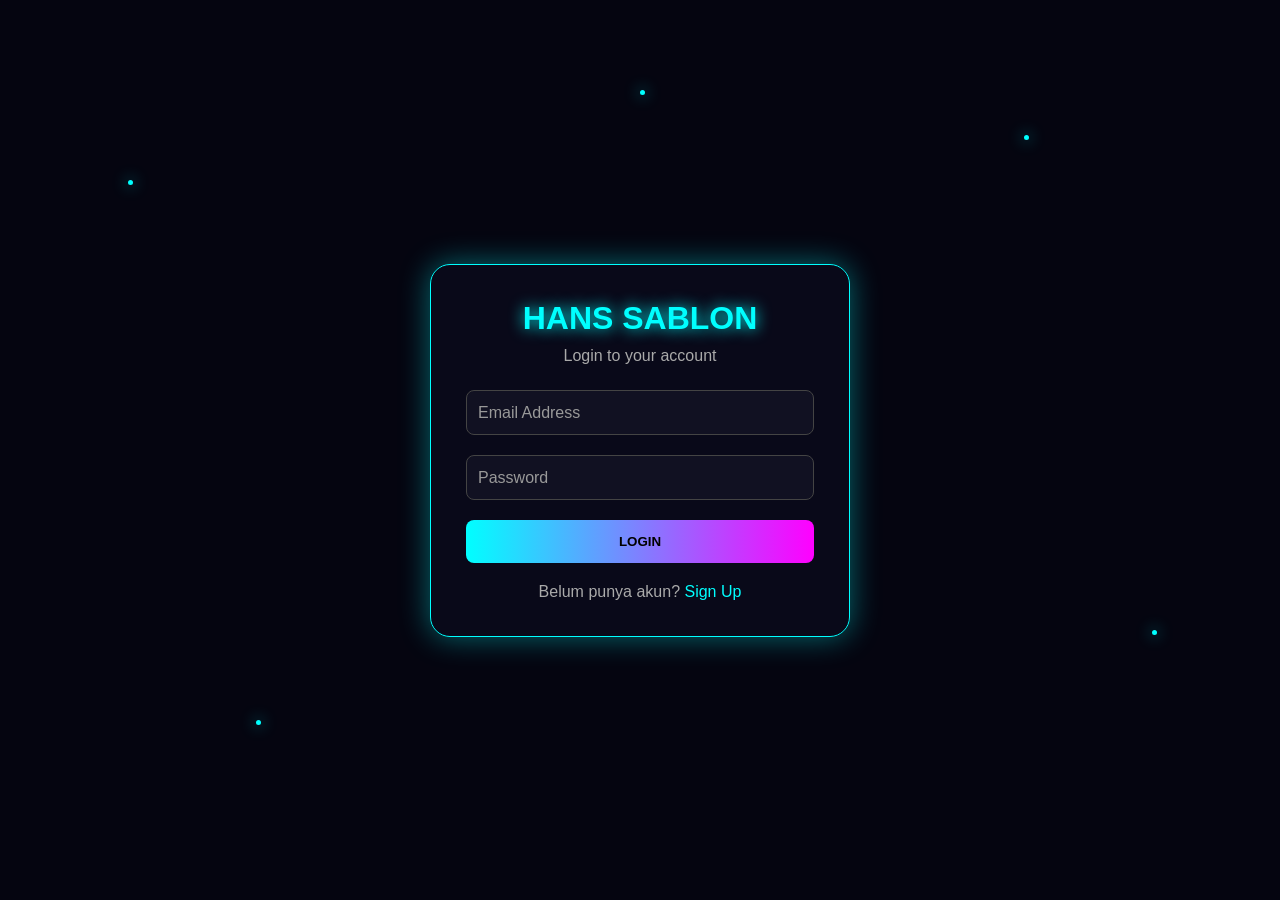
<file: index.html>
<!DOCTYPE html>
<html lang="id">
<head>
<meta charset="UTF-8">
<meta name="viewport" content="width=device-width, initial-scale=1.0">
<title>Keuangan Lapak Sablon</title>

<style>
*{
    box-sizing:border-box;
    margin:0;
    padding:0;
    font-family:Arial,sans-serif;
}

body{
    background:#050510;
    color:#fff;
}

/* ================= LOGIN ================= */

.login-page{
    min-height:100vh;
    display:flex;
    justify-content:center;
    align-items:center;
    position:relative;
    overflow:hidden;
}

.particle{
    position:absolute;
    width:5px;
    height:5px;
    background:#00ffff;
    border-radius:50%;
    box-shadow:0 0 15px #00ffff;
    animation:float 6s infinite ease-in-out;
}

.p1{left:10%;top:20%}
.p2{left:80%;top:15%;animation-delay:1s}
.p3{left:20%;top:80%;animation-delay:2s}
.p4{left:90%;top:70%;animation-delay:3s}
.p5{left:50%;top:10%;animation-delay:4s}

@keyframes float{
    0%,100%{transform:translateY(0)}
    50%{transform:translateY(-30px)}
}

.scene{
    width:420px;
    position:relative;
}

.card{
    position:relative;
    z-index:5;
    padding:35px;
    background:rgba(10,10,25,.96);
    border:1px solid #00ffff;
    border-radius:20px;
    box-shadow:0 0 30px rgba(0,255,255,.4);
}

.form h1{
    text-align:center;
    color:#00ffff;
    text-shadow:0 0 15px #00ffff;
}

.form-subtitle{
    text-align:center;
    color:#aaa;
    margin:10px 0 25px;
}

.input-box{
    position:relative;
    margin:20px 0;
}

.input-box input{
    width:100%;
    padding:14px;
    background:#111122;
    border:1px solid #444;
    border-radius:8px;
    color:#fff;
    outline:none;
}

.input-box label{
    position:absolute;
    left:12px;
    top:14px;
    color:#999;
    pointer-events:none;
    transition:0.2s;
}

.input-box input:focus+label,
.input-box input:not(:placeholder-shown)+label{
    top:-9px;
    font-size:12px;
    background:#0a0a19;
    color:#00ffff;
}

.btn{
    width:100%;
    padding:14px;
    border:0;
    border-radius:8px;
    background:linear-gradient(90deg,#00ffff,#ff00ff);
    color:#000;
    font-weight:bold;
    cursor:pointer;
}

.btn:hover{
    box-shadow:0 0 20px #00ffff;
}

.message{
    text-align:center;
    margin-top:15px;
    color:#00ffff;
}

.switch{
    text-align:center;
    margin-top:20px;
    color:#aaa;
}

.switch span{
    color:#00ffff;
    cursor:pointer;
}

#signupBox{
    display:none;
}

/* ================= DASHBOARD ================= */

.dashboard{
    display:none;
    min-height:100vh;
}

.sidebar{
    position:fixed;
    width:240px;
    height:100vh;
    background:#080817;
    border-right:1px solid #00ffff;
    padding:25px 15px;
}

.logo{
    text-align:center;
    color:#00ffff;
    font-size:23px;
    font-weight:bold;
    line-height:1.2;
    margin-bottom:30px;
}

.menu button{
    width:100%;
    padding:13px;
    margin-bottom:10px;
    background:transparent;
    border:1px solid #333;
    border-radius:8px;
    color:#fff;
    cursor:pointer;
    text-align:left;
}

.menu button:hover,
.menu button.active{
    color:#00ffff;
    border-color:#00ffff;
    background:rgba(0,255,255,.08);
}

.logout{
    position:absolute;
    bottom:25px;
    width:calc(100% - 30px)!important;
}

.main{
    margin-left:240px;
    padding:30px;
}

.topbar{
    display:flex;
    justify-space-between;
    margin-bottom:25px;
}

.topbar h1{
    color:#00ffff;
}

.section{
    display:none;
}

.section.active{
    display:block;
}

/* ================= STAT ================= */

.stats{
    display:grid;
    grid-template-columns:repeat(4,1fr);
    gap:15px;
    margin-bottom:25px;
}

.stat{
    background:#0b0b1c;
    border:1px solid #252538;
    border-radius:12px;
    padding:20px;
}

.stat h3{
    color:#aaa;
    font-size:14px;
}

.stat p{
    color:#00ffff;
    font-size:25px;
    margin-top:10px;
}

/* ================= PANEL ================= */

.panel{
    background:#0b0b1c;
    border:1px solid #252538;
    border-radius:12px;
    padding:25px;
    margin-bottom:25px;
}

.panel h2{
    color:#00ffff;
    margin-bottom:20px;
}

/* ================= FORM ================= */

.order-grid{
    display:grid;
    grid-template-columns:repeat(2,1fr);
    gap:18px;
}

.field label{
    display:block;
    margin-bottom:7px;
    color:#aaa;
}

.field input,
.field select,
.field textarea{
    width:100%;
    padding:12px;
    border-radius:7px;
    border:1px solid #444;
    background:#111122;
    color:#fff;
    outline:none;
}

.field input:focus,
.field select:focus,
.field textarea:focus{
    border-color:#00ffff;
}

.full{
    grid-column:1/-1;
}

/* ================= ORDER TYPE ================= */

.order-type{
    display:grid;
    grid-template-columns:repeat(3,1fr);
    gap:12px;
    margin-bottom:20px;
}

.type-card{
    padding:18px;
    border:1px solid #444;
    border-radius:10px;
    text-align:center;
    cursor:pointer;
    background:#111122;
}

.type-card:hover,
.type-card.selected{
    border-color:#00ffff;
    color:#00ffff;
    box-shadow:0 0 12px rgba(0,255,255,.2);
}

.type-card input{
    display:none;
}

/* ================= UPLOAD ================= */

.upload-box{
    display:block;
    border:2px dashed #00ffff;
    padding:25px;
    text-align:center;
    border-radius:10px;
    cursor:pointer;
}

.upload-box input{
    display:none;
}

.preview{
    max-width:200px;
    max-height:160px;
    margin-top:15px;
    display:none;
    border-radius:8px;
}

/* ================= TABLE ================= */

.table-wrapper{
    overflow-x:auto;
}

table{
    width:100%;
    border-collapse:collapse;
}

th,td{
    padding:12px;
    border-bottom:1px solid #252538;
    text-align:left;
    white-space:nowrap;
}

th{
    color:#00ffff;
}

.status{
    padding:5px 10px;
    border-radius:20px;
    font-size:12px;
}

.status.pending{
    background:#401313;
    color:#ff6666;
}

.status.proses{
    background:#443900;
    color:#ffd900;
}

.status.selesai{
    background:#063e2a;
    color:#00ff9d;
}

.action-btn{
    padding:7px 10px;
    border:0;
    border-radius:5px;
    cursor:pointer;
    color:#fff;
    margin-right:4px;
}

.delete{ background:#e33; }
.edit{ background:#086cff; }
.view{ background:#444; }

/* ================= SEARCH ================= */

.search{
    margin-bottom:20px;
}

.search input{
    width:100%;
    padding:13px;
    background:#111122;
    color:white;
    border:1px solid #444;
    border-radius:8px;
}

/* ================= RESPONSIVE ================= */

@media(max-width:1000px){
    .stats{ grid-template-columns:repeat(2,1fr); }
}

@media(max-width:700px){
    .sidebar{ position:relative; width:100%; height:auto; }
    .logout{ position:static; margin-top:10px; }
    .main{ margin-left:0; }
    .order-grid, .order-type, .stats{ grid-template-columns:1fr; }
}
</style>
</head>

<body>

<!-- LOGIN -->
<div class="login-page" id="loginPage">
    <div class="particle p1"></div>
    <div class="particle p2"></div>
    <div class="particle p3"></div>
    <div class="particle p4"></div>
    <div class="particle p5"></div>

    <div class="scene">
        <div class="card">
            <!-- LOGIN BOX -->
            <div id="loginBox">
                <form class="form" id="loginForm">
                    <h1>HANS SABLON</h1>
                    <div class="form-subtitle">Login to your account</div>
                    <div class="input-box">
                        <input type="email" id="loginEmail" placeholder=" " required>
                        <label>Email Address</label>
                    </div>
                    <div class="input-box">
                        <input type="password" id="loginPassword" placeholder=" " required>
                        <label>Password</label>
                    </div>
                    <button class="btn" type="submit">LOGIN</button>
                    <div class="message" id="loginMessage"></div>
                    <div class="switch">
                        Belum punya akun? <span onclick="showSignup()">Sign Up</span>
                    </div>
                </form>
            </div>

            <!-- SIGNUP BOX -->
            <div id="signupBox">
                <form class="form" id="signupForm">
                    <h1>SIGN UP</h1>
                    <div class="form-subtitle">Create your account</div>
                    <div class="input-box">
                        <input id="signupName" placeholder=" " required>
                        <label>Nama</label>
                    </div>
                    <div class="input-box">
                        <input type="email" id="signupEmail" placeholder=" " required>
                        <label>Email</label>
                    </div>
                    <div class="input-box">
                        <input type="password" id="signupPassword" placeholder=" " required>
                        <label>Password</label>
                    </div>
                    <button class="btn" type="submit">CREATE ACCOUNT</button>
                    <div class="message" id="signupMessage"></div>
                    <div class="switch">
                        Sudah punya akun? <span onclick="showLogin()">Login</span>
                    </div>
                </form>
            </div>
        </div>
    </div>
</div>

<!-- DASHBOARD -->
<div class="dashboard" id="dashboard">
    <aside class="sidebar">
        <div class="logo">
            <div class="logo-text">KEUANGAN LAPAK SABLON</div>
        </div>
        <div class="menu">
            <button class="active" onclick="showSection('dashboardSection',this)">📊 Dashboard</button>
            <button onclick="showSection('orderSection',this)">🧾 Data Order</button>
            <button onclick="showSection('incomeSection',this)">💰 Pemasukan Harian</button>
            <button onclick="showSection('priceSection',this)">⚙️ Pengaturan Harga</button>
        </div>
        <button class="menu logout" onclick="logout()">🚪 Logout</button>
    </aside>

    <main class="main">
        <div class="topbar">
            <h1 id="pageTitle">Dashboard</h1>
            <div id="today"></div>
        </div>

        <!-- DASHBOARD SECTION -->
        <section id="dashboardSection" class="section active">
            <div class="stats">
                <div class="stat">
                    <h3>Total Order</h3>
                    <p id="totalOrder">0</p>
                </div>
                <div class="stat">
                    <h3>Order Proses</h3>
                    <p id="totalProses">0</p>
                </div>
                <div class="stat">
                    <h3>Order Selesai</h3>
                    <p id="totalSelesai">0</p>
                </div>
                <div class="stat">
                    <h3>Total Pemasukan</h3>
                    <p id="totalIncome">Rp 0</p>
                </div>
            </div>

            <div class="panel">
                <h2>Order Terbaru</h2>
                <div class="table-wrapper">
                    <table>
                        <thead>
                            <tr>
                                <th>Customer</th>
                                <th>Jenis</th>
                                <th>Deadline</th>
                                <th>Total</th>
                                <th>DP</th>
                                <th>Status</th>
                            </tr>
                        </thead>
                        <tbody id="dashboardOrders"></tbody>
                    </table>
                </div>
            </div>
        </section>

        <!-- ORDER SECTION -->
        <section id="orderSection" class="section">
            <div class="panel">
                <h2>➕ Tambah Order</h2>
                <form id="orderForm">
                    <input type="hidden" id="editId">

                    <div class="field full">
                        <label>Jenis Order</label>
                        <div class="order-type">
                            <label class="type-card selected">
                                <input type="radio" name="orderType" value="apparel" checked> 👕 T-SHIRT
                            </label>
                            <label class="type-card">
                                <input type="radio" name="orderType" value="banner"> 🖼️️ BANNER
                            </label>
                            <label class="type-card">
                                <input type="radio" name="orderType" value="stiker"> 🏷️ STIKER
                            </label>
                        </div>
                    </div>

                    <!-- APPAREL -->
                    <div id="apparelFields" class="order-grid">
                        <div class="field">
                            <label>Nama Customer</label>
                            <input id="customer">
                        </div>
                        <div class="field">
                            <label>No. WhatsApp</label>
                            <input id="phone">
                        </div>
                        <div class="field">
                            <label>Model Lengan</label>
                            <select id="sleeve">
                                <option value="pendek">Lengan Pendek</option>
                                <option value="panjang">Lengan Panjang</option>
                            </select>
                        </div>
                        <div class="field">
                            <label>Jenis Kerah</label>
                            <select id="collar">
                                <option>O-Neck</option>
                                <option>V-Neck</option>
                                <option>Polo</option>
                                <option>Shanghai</option>
                                <option>Hoodie</option>
                            </select>
                        </div>
                        <div class="field">
                            <label>Jenis Bahan</label>
                            <select id="material">
                                <option>Dryfit</option>
                                <option>Drifit Premium</option>
                                <option>Cotton Combed</option>
                                <option>Cotton Carded</option>
                                <option>Paragon</option>
                                <option>Jersey</option>
                                <option>Lacoste</option>
                            </select>
                        </div>
                        <div class="field">
                            <label>Jumlah</label>
                            <input type="number" id="quantity" min="1" value="1">
                        </div>
                    </div>

                    <!-- BANNER -->
                    <div id="bannerFields" class="order-grid" style="display:none">
                        <div class="field">
                            <label>Nama Customer</label>
                            <input id="bannerCustomer">
                        </div>
                        <div class="field">
                            <label>Jumlah Meter</label>
                            <input type="number" id="bannerMeter" min="0" step="0.01" value="1">
                        </div>
                    </div>

                    <!-- STIKER -->
                    <div id="stikerFields" class="order-grid" style="display:none">
                        <div class="field">
                            <label>Nama Customer</label>
                            <input id="stikerCustomer">
                        </div>
                        <div class="field">
                            <label>Jenis Stiker</label>
                            <select id="stikerType">
                                <option value="a3">Stiker A3</option>
                                <option value="meter">Stiker Per Meter</option>
                            </select>
                        </div>
                        <div class="field">
                            <label>Jumlah</label>
                            <input type="number" id="stikerQty" min="1" value="1">
                        </div>
                    </div>

                    <!-- COMMON FIELDS -->
                    <div class="order-grid" style="margin-top:15px;">
                        <div class="field">
                            <label>Waktu Masuk Order</label>
                            <input type="datetime-local" id="orderDate" required>
                        </div>
                        <div class="field">
                            <label>Deadline</label>
                            <input type="datetime-local" id="deadline" required>
                        </div>
                        <div class="field">
                            <label>Total Harga</label>
                            <input type="number" id="totalPrice" readonly>
                        </div>
                        <div class="field">
                            <label>DP Pembayaran</label>
                            <input type="number" id="dp" value="0">
                        </div>
                        <div class="field">
                            <label>Status</label>
                            <select id="status">
                                <option value="pending">Pending</option>
                                <option value="proses">Proses</option>
                                <option value="selesai">Selesai</option>
                            </select>
                        </div>
                        <div class="field">
                            <label>Sisa Pembayaran</label>
                            <input type="number" id="remaining" readonly>
                        </div>
                        <div class="field full">
                            <label>Upload Gambar / Desain</label>
                            <label class="upload-box">
                                📁 Klik untuk upload desain
                                <input type="file" id="designImage" accept="image/*">
                                <img id="previewImage" class="preview">
                            </label>
                        </div>
                        <div class="field full">
                            <label>Catatan</label>
                            <textarea id="notes" rows="3" placeholder="Catatan order..."></textarea>
                        </div>
                        <div class="full">
                            <button class="btn" type="submit" id="saveOrderBtn">💾 SIMPAN ORDER</button>
                        </div>
                    </div>
                </form>
            </div>

            <div class="panel">
                <h2>📋 Semua Order</h2>
                <div class="search">
                    <input id="searchOrder" placeholder="🔎 Cari nama customer / jenis order...">
                </div>
                <div class="table-wrapper">
                    <table>
                        <thead>
                            <tr>
                                <th>No</th>
                                <th>Customer</th>
                                <th>Jenis</th>
                                <th>Detail</th>
                                <th>Jumlah</th>
                                <th>Deadline</th>
                                <th>Total</th>
                                <th>DP</th>
                                <th>Sisa</th>
                                <th>Status</th>
                                <th>Desain</th>
                                <th>Aksi</th>
                            </tr>
                        </thead>
                        <tbody id="orderTable"></tbody>
                    </table>
                </div>
            </div>
        </section>

        <!-- INCOME SECTION -->
        <section id="incomeSection" class="section">
            <div class="panel">
                <h2>💰 Pemasukan Harian</h2>
                <form id="incomeForm">
                    <div class="order-grid">
                        <div class="field">
                            <label>Tanggal</label>
                            <input type="date" id="incomeDate" required>
                        </div>
                        <div class="field">
                            <label>Customer</label>
                            <input id="incomeCustomer" required>
                        </div>
                        <div class="field">
                            <label>Keterangan</label>
                            <input id="incomeDescription" placeholder="DP / Pelunasan / Cetak">
                        </div>
                        <div class="field">
                            <label>Nominal</label>
                            <input type="number" id="incomeAmount" required>
                        </div>
                        <div class="full">
                            <button class="btn" type="submit">💰 SIMPAN PEMASUKAN</button>
                        </div>
                    </div>
                </form>
            </div>

            <div class="panel">
                <h2>📅 Riwayat Pemasukan</h2>
                <div class="table-wrapper">
                    <table>
                        <thead>
                            <tr>
                                <th>No</th>
                                <th>Tanggal</th>
                                <th>Customer</th>
                                <th>Keterangan</th>
                                <th>Nominal</th>
                                <th>Aksi</th>
                            </tr>
                        </thead>
                        <tbody id="incomeTable"></tbody>
                    </table>
                </div>
            </div>
        </section>

        <!-- PRICE SECTION -->
        <section id="priceSection" class="section">
            <div class="panel">
                <h2>⚙️ Pengaturan Harga</h2>
                <form id="priceForm">
                    <div class="order-grid">
                        <div class="field">
                            <label>Harga Apparel Lengan Pendek</label>
                            <input type="number" id="priceShort" value="75000">
                        </div>
                        <div class="field">
                            <label>Harga Apparel Lengan Panjang</label>
                            <input type="number" id="priceLong" value="85000">
                        </div>
                        <div class="field">
                            <label>Harga Banner / Meter</label>
                            <input type="number" id="priceBanner" value="35000">
                        </div>
                        <div class="field">
                            <label>Harga Stiker A3</label>
                            <input type="number" id="priceStickerA3" value="25000">
                        </div>
                        <div class="field">
                            <label>Harga Stiker / Meter</label>
                            <input type="number" id="priceStickerMeter" value="50000">
                        </div>
                        <div class="full">
                            <button class="btn" type="submit">💾 SIMPAN HARGA</button>
                        </div>
                    </div>
                </form>
            </div>
        </section>
    </main>
</div>

<script>
/* ================= DATA & INITIALIZATION ================= */
let orders = JSON.parse(localStorage.getItem("orders_v2") || "[]");
let incomes = JSON.parse(localStorage.getItem("incomes_v2") || "[]");
let prices = JSON.parse(localStorage.getItem("prices_v2") || "null") || {
    short: 75000,
    long: 85000,
    banner: 35000,
    stickerA3: 25000,
    stickerMeter: 50000
};

let currentImageData = "";

/* ================= AUTHENTICATION ================= */
function showSignup(){
    document.getElementById("loginBox").style.display="none";
    document.getElementById("signupBox").style.display="block";
}

function showLogin(){
    document.getElementById("signupBox").style.display="none";
    document.getElementById("loginBox").style.display="block";
}

document.getElementById("signupForm").addEventListener("submit", function(e){
    e.preventDefault();
    const user = {
        name: document.getElementById("signupName").value,
        email: document.getElementById("signupEmail").value,
        password: document.getElementById("signupPassword").value
    };
    localStorage.setItem("apparelUser", JSON.stringify(user));
    document.getElementById("signupMessage").innerText = "Akun berhasil dibuat.";
    setTimeout(showLogin, 800);
});

document.getElementById("loginForm").addEventListener("submit", function(e){
    e.preventDefault();
    const user = JSON.parse(localStorage.getItem("apparelUser") || "null");
    if(!user){
        document.getElementById("loginMessage").innerText = "Buat akun terlebih dahulu.";
        return;
    }
    const email = document.getElementById("loginEmail").value;
    const password = document.getElementById("loginPassword").value;

    if(email === user.email && password === user.password){
        document.getElementById("loginPage").style.display = "none";
        document.getElementById("dashboard").style.display = "block";
        initialize();
    } else {
        document.getElementById("loginMessage").innerText = "Email atau password salah.";
    }
});

function logout(){
    document.getElementById("dashboard").style.display = "none";
    document.getElementById("loginPage").style.display = "flex";
}

/* ================= NAVIGATION ================= */
function showSection(id, button){
    document.querySelectorAll(".section").forEach(s => s.classList.remove("active"));
    document.getElementById(id).classList.add("active");

    document.querySelectorAll(".menu button").forEach(b => b.classList.remove("active"));
    button.classList.add("active");

    const titles = {
        dashboardSection: "Dashboard",
        orderSection: "Data Order",
        incomeSection: "Pemasukan Harian",
        priceSection: "Pengaturan Harga"
    };
    document.getElementById("pageTitle").innerText = titles[id];
}

/* ================= ORDER TYPE SWITCHING ================= */
document.querySelectorAll('input[name="orderType"]').forEach(input => {
    input.addEventListener("change", function(){
        document.querySelectorAll(".type-card").forEach(c => c.classList.remove("selected"));
        this.parentElement.classList.add("selected");

        const type = this.value;
        document.getElementById("apparelFields").style.display = type === "apparel" ? "grid" : "none";
        document.getElementById("bannerFields").style.display = type === "banner" ? "grid" : "none";
        document.getElementById("stikerFields").style.display = type === "stiker" ? "grid" : "none";

        calculatePrice();
    });
});

/* ================= CALCULATIONS ================= */
function getOrderType(){
    const checked = document.querySelector('input[name="orderType"]:checked');
    return checked ? checked.value : "apparel";
}

function calculatePrice(){
    const type = getOrderType();
    let total = 0;

    if(type === "apparel"){
        const sleeve = document.getElementById("sleeve").value;
        const qty = Number(document.getElementById("quantity").value) || 0;
        const price = sleeve === "panjang" ? prices.long : prices.short;
        total = price * qty;
    } else if(type === "banner"){
        const meter = Number(document.getElementById("bannerMeter").value) || 0;
        total = prices.banner * meter;
    } else if(type === "stiker"){
        const stikerType = document.getElementById("stikerType").value;
        const qty = Number(document.getElementById("stikerQty").value) || 0;
        total = (stikerType === "a3" ? prices.stickerA3 : prices.stickerMeter) * qty;
    }

    document.getElementById("totalPrice").value = total;
    calculateRemaining();
}

function calculateRemaining(){
    const total = Number(document.getElementById("totalPrice").value) || 0;
    const dp = Number(document.getElementById("dp").value) || 0;
    document.getElementById("remaining").value = Math.max(total - dp, 0);
}

["sleeve", "quantity", "bannerMeter", "stikerType", "stikerQty"].forEach(id => {
    const el = document.getElementById(id);
    if(el){
        el.addEventListener("input", calculatePrice);
        el.addEventListener("change", calculatePrice);
    }
});
document.getElementById("dp").addEventListener("input", calculateRemaining);

/* ================= IMAGE UPLOAD ================= */
document.getElementById("designImage").addEventListener("change", function(){
    const file = this.files[0];
    if(!file) return;

    if(file.size > 2 * 1024 * 1024){
        alert("Ukuran gambar terlalu besar (Maksimal 2MB agar penyimpanan lancar).");
        this.value = "";
        return;
    }

    const reader = new FileReader();
    reader.onload = function(e){
        currentImageData = e.target.result;
        const img = document.getElementById("previewImage");
        img.src = currentImageData;
        img.style.display = "block";
    };
    reader.readAsDataURL(file);
});

/* ================= SAVE & EDIT ORDER ================= */
document.getElementById("orderForm").addEventListener("submit", function(e){
    e.preventDefault();

    const type = getOrderType();
    let customer = "";
    let detail = "";
    let quantity = 1;

    if(type === "apparel"){
        customer = document.getElementById("customer").value.trim();
        detail = document.getElementById("sleeve").value === "panjang" ? "Lengan Panjang" : "Lengan Pendek";
        quantity = Number(document.getElementById("quantity").value) || 1;
    } else if(type === "banner"){
        customer = document.getElementById("bannerCustomer").value.trim();
        quantity = Number(document.getElementById("bannerMeter").value) || 0;
        detail = quantity + " meter";
    } else if(type === "stiker"){
        customer = document.getElementById("stikerCustomer").value.trim();
        quantity = Number(document.getElementById("stikerQty").value) || 1;
        detail = document.getElementById("stikerType").value === "a3" ? "Stiker A3" : "Stiker per Meter";
    }

    if(!customer){
        alert("Nama customer wajib diisi!");
        return;
    }

    const editId = document.getElementById("editId").value;
    
    const orderData = {
        id: editId ? editId : String(Date.now()),
        type: type,
        customer: customer,
        phone: document.getElementById("phone").value || "",
        sleeve: document.getElementById("sleeve").value,
        collar: document.getElementById("collar").value,
        material: document.getElementById("material").value,
        quantity: quantity,
        detail: detail,
        orderDate: document.getElementById("orderDate").value,
        deadline: document.getElementById("deadline").value,
        total: Number(document.getElementById("totalPrice").value) || 0,
        dp: Number(document.getElementById("dp").value) || 0,
        remaining: Number(document.getElementById("remaining").value) || 0,
        status: document.getElementById("status").value,
        notes: document.getElementById("notes").value || "",
        image: currentImageData
    };

    saveOrder(orderData);
});

function saveOrder(orderObj){
    const editId = document.getElementById("editId").value;

    if(editId){
        const index = orders.findIndex(o => String(o.id) === String(editId));
        if(index !== -1){
            if(!orderObj.image && orders[index].image){
                orderObj.image = orders[index].image;
            }
            orders[index] = orderObj;
        }
    } else {
        orders.push(orderObj);
    }

    try {
        localStorage.setItem("orders_v2", JSON.stringify(orders));
        alert("✅ Order berhasil disimpan!");
        resetOrderForm();
        renderOrders();
        updateDashboard();
    } catch(error) {
        alert("Gagal menyimpan data ke browser! Penyimpanan browser (LocalStorage) mungkin sudah penuh. Coba hapus beberapa order lama atau gunakan gambar berukuran lebih kecil.");
    }
}

function editOrder(id){
    const o = orders.find(x => String(x.id) === String(id));
    if(!o) return;

    document.getElementById("editId").value = o.id;

    const radio = document.querySelector(`input[name="orderType"][value="${o.type}"]`);
    if(radio) {
        radio.checked = true;
        document.querySelectorAll(".type-card").forEach(c => c.classList.remove("selected"));
        radio.parentElement.classList.add("selected");
    }

    document.getElementById("apparelFields").style.display = o.type === "apparel" ? "grid" : "none";
    document.getElementById("bannerFields").style.display = o.type === "banner" ? "grid" : "none";
    document.getElementById("stikerFields").style.display = o.type === "stiker" ? "grid" : "none";

    if(o.type === "apparel"){
        document.getElementById("customer").value = o.customer;
        document.getElementById("phone").value = o.phone || "";
        document.getElementById("sleeve").value = o.sleeve || "pendek";
        document.getElementById("collar").value = o.collar || "O-Neck";
        document.getElementById("material").value = o.material || "Dryfit";
        document.getElementById("quantity").value = o.quantity;
    } else if(o.type === "banner"){
        document.getElementById("bannerCustomer").value = o.customer;
        document.getElementById("bannerMeter").value = o.quantity;
    } else if(o.type === "stiker"){
        document.getElementById("stikerCustomer").value = o.customer;
        document.getElementById("stikerQty").value = o.quantity;
        document.getElementById("stikerType").value = o.detail.includes("A3") ? "a3" : "meter";
    }

    document.getElementById("orderDate").value = o.orderDate || "";
    document.getElementById("deadline").value = o.deadline || "";
    document.getElementById("dp").value = o.dp;
    document.getElementById("status").value = o.status;
    document.getElementById("notes").value = o.notes || "";
    document.getElementById("totalPrice").value = o.total;
    document.getElementById("remaining").value = o.remaining;

    if(o.image){
        currentImageData = o.image;
        const img = document.getElementById("previewImage");
        img.src = o.image;
        img.style.display = "block";
    }

    document.getElementById("saveOrderBtn").innerText = "✏️ UPDATE ORDER";
    document.getElementById("orderSection").scrollIntoView({ behavior: 'smooth' });
}

function deleteOrder(id){
    if(!confirm("Hapus order ini?")) return;
    orders = orders.filter(o => String(o.id) !== String(id));
    localStorage.setItem("orders_v2", JSON.stringify(orders));
    renderOrders();
    updateDashboard();
}

function resetOrderForm(){
    document.getElementById("orderForm").reset();
    document.getElementById("editId").value = "";
    currentImageData = "";
    document.getElementById("previewImage").style.display = "none";
    document.getElementById("saveOrderBtn").innerText = "💾 SIMPAN ORDER";

    const defaultRadio = document.querySelector('input[name="orderType"][value="apparel"]');
    if(defaultRadio){
        defaultRadio.checked = true;
        document.querySelectorAll(".type-card").forEach(c => c.classList.remove("selected"));
        defaultRadio.parentElement.classList.add("selected");
    }

    document.getElementById("apparelFields").style.display = "grid";
    document.getElementById("bannerFields").style.display = "none";
    document.getElementById("stikerFields").style.display = "none";
    
    calculatePrice();
}

/* ================= RENDER TABLES ================= */
function renderOrders(){
    const table = document.getElementById("orderTable");
    const search = document.getElementById("searchOrder").value.toLowerCase();
    table.innerHTML = "";

    orders
    .filter(o => o.customer.toLowerCase().includes(search) || o.type.toLowerCase().includes(search))
    .forEach((o, index) => {
        let typeLabel = "👕 Apparel";
        if(o.type === "banner") typeLabel = "🖼️ Banner";
        if(o.type === "stiker") typeLabel = "🏷️ Stiker";

        const tr = document.createElement("tr");
        tr.innerHTML = `
            <td>${index + 1}</td>
            <td>${escapeHtml(o.customer)}</td>
            <td>${typeLabel}</td>
            <td>${escapeHtml(o.detail || "-")}</td>
            <td>${o.quantity}</td>
            <td>${formatDate(o.deadline)}</td>
            <td>${rupiah(o.total)}</td>
            <td>${rupiah(o.dp)}</td>
            <td>${rupiah(o.remaining)}</td>
            <td><span class="status ${o.status}">${o.status}</span></td>
            <td>
                ${o.image ? `<button class="action-btn view" onclick="viewImage('${o.id}')">👁️ Lihat</button>` : "-"}
            </td>
            <td>
                <button class="action-btn edit" onclick="editOrder('${o.id}')">✏️</button>
                <button class="action-btn delete" onclick="deleteOrder('${o.id}')">🗑️</button>
            </td>
        `;
        table.appendChild(tr);
    });
}

document.getElementById("searchOrder").addEventListener("input", renderOrders);

/* ================= DASHBOARD UPDATES ================= */
function updateDashboard(){
    document.getElementById("totalOrder").innerText = orders.length;
    document.getElementById("totalProses").innerText = orders.filter(o => o.status === "proses").length;
    document.getElementById("totalSelesai").innerText = orders.filter(o => o.status === "selesai").length;

    const totalIncome = incomes.reduce((acc, curr) => acc + Number(curr.amount || 0), 0);
    document.getElementById("totalIncome").innerText = rupiah(totalIncome);

    renderDashboardOrders();
}

function renderDashboardOrders(){
    const tbody = document.getElementById("dashboardOrders");
    tbody.innerHTML = "";

    orders.slice(-5).reverse().forEach(o => {
        const tr = document.createElement("tr");
        tr.innerHTML = `
            <td>${escapeHtml(o.customer)}</td>
            <td>${o.type}</td>
            <td>${formatDate(o.deadline)}</td>
            <td>${rupiah(o.total)}</td>
            <td>${rupiah(o.dp)}</td>
            <td><span class="status ${o.status}">${o.status}</span></td>
        `;
        tbody.appendChild(tr);
    });
}

/* ================= INCOME SECTION ================= */
document.getElementById("incomeForm").addEventListener("submit", function(e){
    e.preventDefault();

    const income = {
        id: String(Date.now()),
        date: document.getElementById("incomeDate").value,
        customer: document.getElementById("incomeCustomer").value,
        description: document.getElementById("incomeDescription").value,
        amount: Number(document.getElementById("incomeAmount").value) || 0
    };

    incomes.push(income);
    localStorage.setItem("incomes_v2", JSON.stringify(incomes));

    this.reset();
    renderIncomes();
    updateDashboard();
    alert("✅ Pemasukan berhasil disimpan!");
});

function renderIncomes(){
    const tbody = document.getElementById("incomeTable");
    tbody.innerHTML = "";

    incomes.forEach((inc, index) => {
        const tr = document.createElement("tr");
        tr.innerHTML = `
            <td>${index + 1}</td>
            <td>${formatDate(inc.date)}</td>
            <td>${escapeHtml(inc.customer)}</td>
            <td>${escapeHtml(inc.description || "-")}</td>
            <td>${rupiah(inc.amount)}</td>
            <td>
                <button class="action-btn delete" onclick="deleteIncome('${inc.id}')">🗑️</button>
            </td>
        `;
        tbody.appendChild(tr);
    });
}

function deleteIncome(id){
    if(!confirm("Hapus catatan pemasukan ini?")) return;
    incomes = incomes.filter(inc => String(inc.id) !== String(id));
    localStorage.setItem("incomes_v2", JSON.stringify(incomes));
    renderIncomes();
    updateDashboard();
}

/* ================= PRICE SETTINGS ================= */
document.getElementById("priceForm").addEventListener("submit", function(e){
    e.preventDefault();

    prices = {
        short: Number(document.getElementById("priceShort").value) || 0,
        long: Number(document.getElementById("priceLong").value) || 0,
        banner: Number(document.getElementById("priceBanner").value) || 0,
        stickerA3: Number(document.getElementById("priceStickerA3").value) || 0,
        stickerMeter: Number(document.getElementById("priceStickerMeter").value) || 0
    };

    localStorage.setItem("prices_v2", JSON.stringify(prices));
    alert("⚙️ Pengaturan harga berhasil disimpan!");
});

function loadPrices(){
    document.getElementById("priceShort").value = prices.short;
    document.getElementById("priceLong").value = prices.long;
    document.getElementById("priceBanner").value = prices.banner;
    document.getElementById("priceStickerA3").value = prices.stickerA3;
    document.getElementById("priceStickerMeter").value = prices.stickerMeter;
}

/* ================= HELPERS & UTILS ================= */
function rupiah(number){
    return new Intl.NumberFormat("id-ID", { style: "currency", currency: "IDR", maximumFractionDigits: 0 }).format(number || 0);
}

function formatDate(dateStr){
    if(!dateStr) return "-";
    const date = new Date(dateStr);
    return isNaN(date.getTime()) ? dateStr : date.toLocaleDateString("id-ID", { day: "numeric", month: "short", year: "numeric" });
}

function escapeHtml(text){
    return String(text || "")
        .replace(/&/g, "&amp;")
        .replace(/</g, "&lt;")
        .replace(/>/g, "&gt;")
        .replace(/"/g, "&quot;")
        .replace(/'/g, "&#039;");
}

function viewImage(id){
    const o = orders.find(x => String(x.id) === String(id));
    if(o && o.image){
        const win = window.open("");
        win.document.write(`<body style="margin:0; background:#050510; display:flex; justify-content:center; align-items:center; min-height:100vh;"><img src="${o.image}" style="max-width:90%; max-height:90vh; border-radius:8px; box-shadow:0 0 20px rgba(0,255,255,0.3);"></body>`);
    }
}

function initialize(){
    loadPrices();
    calculatePrice();
    renderOrders();
    renderIncomes();
    updateDashboard();

    const now = new Date();
    document.getElementById("today").innerText = now.toLocaleDateString("id-ID", { weekday: "long", day: "numeric", month: "long", year: "numeric" });
}
</script>
</body>
</html>
</file>
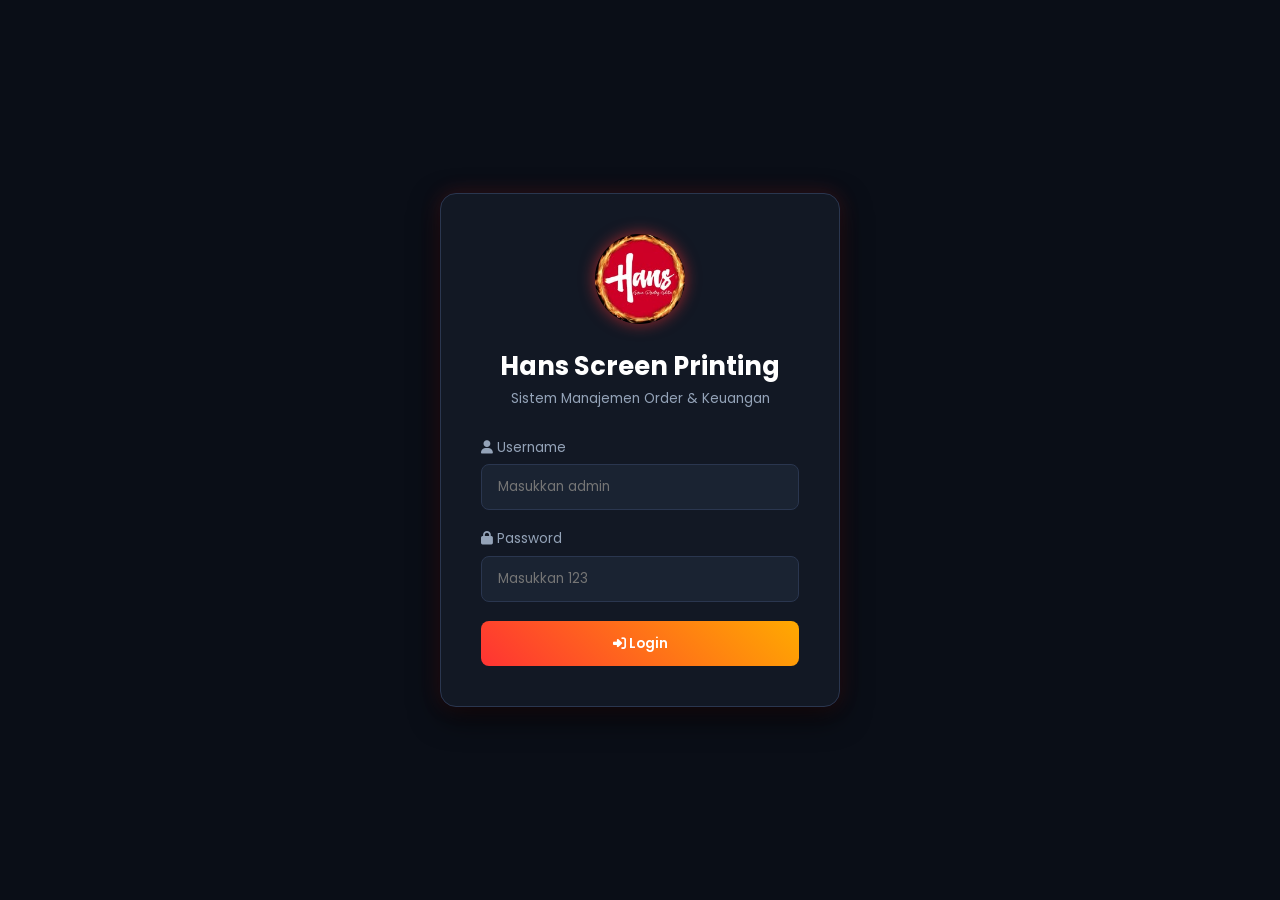
<file: indeks.html>
<!DOCTYPE html>
<html lang="id">
<head>
    <meta charset="UTF-8">
    <meta name="viewport" content="width=device-width, initial-scale=1.0">
    <title>Hans - App Keuangan & Order</title>
    <!-- Google Fonts & FontAwesome Icons -->
    <link href="https://fonts.googleapis.com/css2?family=Poppins:wght@300;400;500;600;700&display=swap" rel="stylesheet">
    <link rel="stylesheet" href="https://cdnjs.cloudflare.com/ajax/libs/font-awesome/6.4.0/css/all.min.css">
    
    <style>
        * {
            margin: 0;
            padding: 0;
            box-sizing: border-box;
            font-family: 'Poppins', sans-serif;
        }

        :root {
            --bg-primary: #0a0e17;
            --bg-secondary: #121824;
            --bg-card: #1a2332;
            --accent-red: #ff3333;
            --accent-gold: #ffaa00;
            --text-main: #e2e8f0;
            --text-muted: #94a3b8;
            --border-color: #2a364f;
            --danger: #ff4d4d;
            --success: #00e676;
        }

        body {
            background-color: var(--bg-primary);
            color: var(--text-main);
            min-height: 100vh;
            display: flex;
            justify-content: center;
            align-items: center;
        }

        /* LOGO STYLES */
        .brand-logo {
            width: 90px;
            height: 90px;
            border-radius: 50%;
            object-fit: cover;
            box-shadow: 0 0 15px rgba(255, 51, 51, 0.6);
            margin-bottom: 1rem;
        }

        .header-logo {
            width: 45px;
            height: 45px;
            border-radius: 50%;
            object-fit: cover;
            border: 2px solid var(--accent-red);
        }

        .header-brand {
            display: flex;
            align-items: center;
            gap: 1rem;
        }

        /* LOGIN SECTION */
        #login-section {
            width: 100%;
            max-width: 400px;
            padding: 2.5rem;
            background: var(--bg-secondary);
            border: 1px solid var(--border-color);
            border-radius: 16px;
            box-shadow: 0 10px 30px rgba(0,0,0,0.7), 0 0 20px rgba(255, 51, 51, 0.2);
            text-align: center;
        }

        #login-section h2 {
            font-size: 1.6rem;
            color: #fff;
            margin-bottom: 0.2rem;
        }

        #login-section p {
            color: var(--text-muted);
            font-size: 0.85rem;
            margin-bottom: 1.8rem;
        }

        .input-group {
            margin-bottom: 1.2rem;
            text-align: left;
        }

        .input-group label {
            display: block;
            font-size: 0.85rem;
            color: var(--text-muted);
            margin-bottom: 0.4rem;
        }

        .input-group input, .input-group select {
            width: 100%;
            padding: 0.75rem 1rem;
            background: var(--bg-card);
            border: 1px solid var(--border-color);
            border-radius: 8px;
            color: #fff;
            outline: none;
            transition: all 0.3s;
        }

        .input-group input:focus, .input-group select:focus {
            border-color: var(--accent-red);
            box-shadow: 0 0 8px rgba(255, 51, 51, 0.4);
        }

        .btn {
            width: 100%;
            padding: 0.8rem;
            background: linear-gradient(45deg, var(--accent-red), var(--accent-gold));
            border: none;
            border-radius: 8px;
            color: #fff;
            font-weight: 600;
            cursor: pointer;
            transition: all 0.3s;
        }

        .btn:hover {
            opacity: 0.9;
            transform: translateY(-2px);
        }

        /* DASHBOARD SECTION */
        #dashboard-section {
            display: none;
            width: 100%;
            max-width: 1250px;
            padding: 2rem;
            min-height: 100vh;
        }

        header {
            display: flex;
            justify-content: space-between;
            align-items: center;
            margin-bottom: 2rem;
            padding-bottom: 1rem;
            border-bottom: 1px solid var(--border-color);
        }

        header h1 {
            font-size: 1.5rem;
            color: #fff;
        }

        .btn-logout {
            width: auto;
            padding: 0.5rem 1.2rem;
            background: var(--danger);
        }

        /* Ringkasan Cards */
        .summary-cards {
            display: grid;
            grid-template-columns: repeat(auto-fit, minmax(250px, 1fr));
            gap: 1.5rem;
            margin-bottom: 2rem;
        }

        .card {
            background: var(--bg-secondary);
            border: 1px solid var(--border-color);
            padding: 1.5rem;
            border-radius: 12px;
        }

        .card h3 {
            font-size: 0.85rem;
            color: var(--text-muted);
            margin-bottom: 0.5rem;
        }

        .card .amount {
            font-size: 1.6rem;
            font-weight: 700;
        }

        .card.income .amount { color: var(--success); }
        .card.expense .amount { color: var(--danger); }
        .card.balance .amount { color: var(--accent-gold); }

        /* Grid Layout */
        .main-grid {
            display: grid;
            grid-template-columns: 1fr 2fr;
            gap: 1.5rem;
        }

        @media (max-width: 900px) {
            .main-grid { grid-template-columns: 1fr; }
        }

        .panel {
            background: var(--bg-secondary);
            border: 1px solid var(--border-color);
            border-radius: 12px;
            padding: 1.5rem;
        }

        .panel h2 {
            font-size: 1.1rem;
            margin-bottom: 1.2rem;
            color: var(--accent-gold);
            display: flex;
            align-items: center;
            gap: 0.5rem;
        }

        /* Tabs */
        .tabs {
            display: flex;
            gap: 1rem;
            margin-bottom: 1.5rem;
            border-bottom: 1px solid var(--border-color);
            padding-bottom: 0.5rem;
        }

        .tab-btn {
            background: none;
            border: none;
            color: var(--text-muted);
            font-size: 0.95rem;
            font-weight: 600;
            padding: 0.5rem 1.2rem;
            cursor: pointer;
            border-radius: 6px;
            transition: all 0.3s;
        }

        .tab-btn.active {
            background: var(--bg-card);
            color: var(--accent-red);
        }

        /* Tabel Design */
        .table-responsive {
            overflow-x: auto;
        }

        table {
            width: 100%;
            border-collapse: collapse;
            text-align: left;
            font-size: 0.88rem;
        }

        th, td {
            padding: 0.75rem;
            border-bottom: 1px solid var(--border-color);
            vertical-align: middle;
        }

        th {
            color: var(--text-muted);
            font-weight: 500;
            background: var(--bg-card);
        }

        .img-preview {
            width: 45px;
            height: 45px;
            object-fit: cover;
            border-radius: 6px;
            border: 1px solid var(--border-color);
            cursor: pointer;
        }

        .badge {
            padding: 0.3rem 0.6rem;
            border-radius: 20px;
            font-size: 0.75rem;
            font-weight: 600;
            cursor: pointer;
        }

        .badge-pending { background: rgba(255, 170, 0, 0.2); color: var(--accent-gold); }
        .badge-done { background: rgba(0, 230, 118, 0.2); color: var(--success); }

        .action-btn {
            background: none;
            border: none;
            color: var(--danger);
            cursor: pointer;
            font-size: 1rem;
        }

        .tab-content { display: none; }
        .tab-content.active { display: block; }
    </style>
</head>
<body>

    <!-- HALAMAN LOGIN -->
    <div id="login-section">
        <div class="logo-wrapper">
            <img src="assets/hans.jpg" alt="Hans Logo" class="brand-logo" onerror="this.src='https://via.placeholder.com/90/ff3333/ffffff?text=HANS'">
        </div>
        <h2>Hans Screen Printing</h2>
        <p>Sistem Manajemen Order & Keuangan</p>
        
        <form id="login-form">
            <div class="input-group">
                <label><i class="fa-solid fa-user"></i> Username</label>
                <input type="text" id="username" placeholder="Masukkan admin" required autocomplete="off">
            </div>
            <div class="input-group">
                <label><i class="fa-solid fa-lock"></i> Password</label>
                <input type="password" id="password" placeholder="Masukkan 123" required>
            </div>
            <button type="submit" class="btn"><i class="fa-solid fa-right-to-bracket"></i> Login</button>
        </form>
    </div>

    <!-- HALAMAN DASHBOARD -->
    <div id="dashboard-section">
        <header>
            <div class="header-brand">
                <img src="assets/hans.jpg" alt="Hans Logo" class="header-logo" onerror="this.src='https://via.placeholder.com/45/ff3333/ffffff?text=H'">
                <h1>Hans Management System</h1>
            </div>
            <button class="btn btn-logout" onclick="logout()"><i class="fa-solid fa-power-off"></i> Keluar</button>
        </header>

        <!-- Ringkasan Keuangan -->
        <div class="summary-cards">
            <div class="card income">
                <h3>Total Pemasukan Harian</h3>
                <div class="amount" id="total-income">Rp 0</div>
            </div>
            <div class="card expense">
                <h3>Total Pengeluaran Harian</h3>
                <div class="amount" id="total-expense">Rp 0</div>
            </div>
            <div class="card balance">
                <h3>Sisa Saldo Kas</h3>
                <div class="amount" id="total-balance">Rp 0</div>
            </div>
        </div>

        <!-- Tab Navigasi -->
        <div class="tabs">
            <button class="tab-btn active" onclick="switchTab('orders-tab', this)"><i class="fa-solid fa-users"></i> Customer & Order</button>
            <button class="tab-btn" onclick="switchTab('finance-tab', this)"><i class="fa-solid fa-calendar-day"></i> Keuangan Harian</button>
        </div>

        <!-- TAB 1: CUSTOMER & ORDER -->
        <div id="orders-tab" class="tab-content active">
            <div class="main-grid">
                <!-- Form Input Order -->
                <div class="panel">
                    <h2><i class="fa-solid fa-cart-plus"></i> Form Order Customer</h2>
                    <form id="order-form">
                        <div class="input-group">
                            <label>Nama Customer</label>
                            <input type="text" id="cust-name" placeholder="Nama Pelanggan" required>
                        </div>
                        <div class="input-group">
                            <label>Tanggal Masuk</label>
                            <input type="date" id="date-in" required>
                        </div>
                        <div class="input-group">
                            <label>Tanggal Deadline</label>
                            <input type="date" id="date-deadline" required>
                        </div>
                        <div class="input-group">
                            <label>DP Order (Rp)</label>
                            <input type="number" id="dp-amount" placeholder="0" required>
                        </div>
                        <div class="input-group">
                            <label>Upload Desain / Gambar</label>
                            <input type="file" id="cust-img" accept="image/*" required>
                        </div>
                        <button type="submit" class="btn"><i class="fa-solid fa-plus"></i> Simpan Order</button>
                    </form>
                </div>

                <!-- Tabel Order Customer -->
                <div class="panel">
                    <h2><i class="fa-solid fa-list"></i> Daftar Order Masuk</h2>
                    <div class="table-responsive">
                        <table>
                            <thead>
                                <tr>
                                    <th>Desain</th>
                                    <th>Nama Customer</th>
                                    <th>Tgl Masuk</th>
                                    <th>Deadline</th>
                                    <th>DP Order</th>
                                    <th>Status</th>
                                    <th>Aksi</th>
                                </tr>
                            </thead>
                            <tbody id="order-table-body"></tbody>
                        </table>
                    </div>
                </div>
            </div>
        </div>

        <!-- TAB 2: KEUANGAN HARIAN -->
        <div id="finance-tab" class="tab-content">
            <div class="main-grid">
                <!-- Form Input Keuangan -->
                <div class="panel">
                    <h2><i class="fa-solid fa-money-bill-wave"></i> Input Keuangan Harian</h2>
                    <form id="finance-form">
                        <div class="input-group">
                            <label>Tanggal</label>
                            <input type="date" id="finance-date" required>
                        </div>
                        <div class="input-group">
                            <label>Jenis Transaksi</label>
                            <select id="finance-type">
                                <option value="income">Pemasukan (+)</option>
                                <option value="expense">Pengeluaran (-)</option>
                            </select>
                        </div>
                        <div class="input-group">
                            <label>Keterangan</label>
                            <input type="text" id="finance-desc" placeholder="Contoh: Cetak Kaos / Beli Tinta" required>
                        </div>
                        <div class="input-group">
                            <label>Jumlah / Nominal (Rp)</label>
                            <input type="number" id="finance-amount" placeholder="0" required>
                        </div>
                        <button type="submit" class="btn"><i class="fa-solid fa-floppy-disk"></i> Catat Transaksi</button>
                    </form>
                </div>

                <!-- Tabel Keuangan Harian -->
                <div class="panel">
                    <h2><i class="fa-solid fa-receipt"></i> Laporan Keuangan Harian</h2>
                    <div class="table-responsive">
                        <table>
                            <thead>
                                <tr>
                                    <th>Tanggal</th>
                                    <th>Keterangan</th>
                                    <th>Jenis</th>
                                    <th>Jumlah (Rp)</th>
                                    <th>Aksi</th>
                                </tr>
                            </thead>
                            <tbody id="finance-table-body"></tbody>
                        </table>
                    </div>
                </div>
            </div>
        </div>

    </div>

    <!-- JAVASCRIPT LOGIC -->
    <script>
        // Memuat data dari LocalStorage
        let orders = JSON.parse(localStorage.getItem('hans_orders')) || [];
        let finances = JSON.parse(localStorage.getItem('hans_finances')) || [];

        document.addEventListener('DOMContentLoaded', () => {
            const today = new Date().toISOString().split('T')[0];
            document.getElementById('date-in').value = today;
            document.getElementById('finance-date').value = today;
            
            // Pasang event listener untuk login form secara eksplisit
            const loginForm = document.getElementById('login-form');
            if (loginForm) {
                loginForm.addEventListener('submit', handleLogin);
            }
        });

        // Fungsi Login yang Diperbaiki
        function handleLogin(e) {
            e.preventDefault();
            
            const user = document.getElementById('username').value.trim().toLowerCase();
            const pass = document.getElementById('password').value.trim();

            // Verifikasi (username: admin, password: 123)
            if (user === 'admin' && pass === '123') {
                document.getElementById('login-section').style.display = 'none';
                document.getElementById('dashboard-section').style.display = 'block';
                document.body.style.alignItems = 'flex-start';
                renderAll();
            } else {
                alert('Username atau Password salah!\nGunakan:\nUsername: admin\nPassword: 123');
            }
        }

        function logout() {
            document.getElementById('dashboard-section').style.display = 'none';
            document.getElementById('login-section').style.display = 'block';
            document.body.style.alignItems = 'center';
            document.getElementById('login-form').reset();
        }

        // Tab Switcher
        function switchTab(tabId, btn) {
            document.querySelectorAll('.tab-content').forEach(tab => tab.classList.remove('active'));
            document.querySelectorAll('.tab-btn').forEach(b => b.classList.remove('active'));
            
            document.getElementById(tabId).classList.add('active');
            btn.classList.add('active');
        }

        // Format Rupiah
        function formatRp(amount) {
            return new Intl.NumberFormat('id-ID', { style: 'currency', currency: 'IDR', maximumFractionDigits: 0 }).format(amount);
        }

        // Submit Form Order
        document.getElementById('order-form').addEventListener('submit', function(e) {
            e.preventDefault();
            
            const name = document.getElementById('cust-name').value;
            const dateIn = document.getElementById('date-in').value;
            const dateDeadline = document.getElementById('date-deadline').value;
            const dpAmount = parseFloat(document.getElementById('dp-amount').value) || 0;
            const imgFile = document.getElementById('cust-img').files[0];

            if (imgFile) {
                const reader = new FileReader();
                reader.onload = function(evt) {
                    const newOrder = {
                        id: Date.now(),
                        name: name,
                        dateIn: dateIn,
                        dateDeadline: dateDeadline,
                        dpAmount: dpAmount,
                        imgBase64: evt.target.result,
                        status: 'Proses'
                    };
                    orders.push(newOrder);

                    // Otomatis masukkan DP ke Pemasukan Keuangan Harian
                    if (dpAmount > 0) {
                        finances.push({
                            id: Date.now() + 1,
                            date: dateIn,
                            type: 'income',
                            desc: `DP Order - ${name}`,
                            amount: dpAmount
                        });
                    }

                    saveData();
                    renderAll();
                    document.getElementById('order-form').reset();
                    document.getElementById('date-in').value = new Date().toISOString().split('T')[0];
                };
                reader.readAsDataURL(imgFile);
            }
        });

        // Submit Form Keuangan
        document.getElementById('finance-form').addEventListener('submit', function(e) {
            e.preventDefault();
            
            const date = document.getElementById('finance-date').value;
            const type = document.getElementById('finance-type').value;
            const desc = document.getElementById('finance-desc').value;
            const amount = parseFloat(document.getElementById('finance-amount').value) || 0;

            const newFinance = {
                id: Date.now(),
                date: date,
                type: type,
                desc: desc,
                amount: amount
            };

            finances.push(newFinance);
            saveData();
            renderFinances();
            document.getElementById('finance-form').reset();
            document.getElementById('finance-date').value = new Date().toISOString().split('T')[0];
        });

        function toggleStatus(id) {
            orders = orders.map(o => {
                if(o.id === id) o.status = o.status === 'Proses' ? 'Selesai' : 'Proses';
                return o;
            });
            saveData();
            renderOrders();
        }

        function deleteOrder(id) {
            orders = orders.filter(o => o.id !== id);
            saveData();
            renderOrders();
        }

        function deleteFinance(id) {
            finances = finances.filter(f => f.id !== id);
            saveData();
            renderFinances();
        }

        function saveData() {
            localStorage.setItem('hans_orders', JSON.stringify(orders));
            localStorage.setItem('hans_finances', JSON.stringify(finances));
        }

        function renderOrders() {
            const tbody = document.getElementById('order-table-body');
            tbody.innerHTML = '';

            orders.forEach(order => {
                const badgeClass = order.status === 'Selesai' ? 'badge-done' : 'badge-pending';
                tbody.innerHTML += `
                    <tr>
                        <td><img src="${order.imgBase64}" class="img-preview" onclick="window.open('${order.imgBase64}')" title="Klik untuk melihat gambar"></td>
                        <td><strong>${order.name}</strong></td>
                        <td>${order.dateIn}</td>
                        <td>${order.dateDeadline}</td>
                        <td style="color: var(--success); font-weight:600;">${formatRp(order.dpAmount)}</td>
                        <td><span class="badge ${badgeClass}" onclick="toggleStatus(${order.id})">${order.status}</span></td>
                        <td><button class="action-btn" onclick="deleteOrder(${order.id})"><i class="fa-solid fa-trash"></i></button></td>
                    </tr>
                `;
            });
        }

        function renderFinances() {
            const tbody = document.getElementById('finance-table-body');
            tbody.innerHTML = '';

            let totalIn = 0;
            let totalOut = 0;

            finances.forEach(f => {
                if(f.type === 'income') totalIn += f.amount;
                if(f.type === 'expense') totalOut += f.amount;

                const typeColor = f.type === 'income' ? 'var(--success)' : 'var(--danger)';
                const typeText = f.type === 'income' ? 'Pemasukan' : 'Pengeluaran';

                tbody.innerHTML += `
                    <tr>
                        <td>${f.date}</td>
                        <td>${f.desc}</td>
                        <td style="color: ${typeColor}">${typeText}</td>
                        <td><strong>${formatRp(f.amount)}</strong></td>
                        <td><button class="action-btn" onclick="deleteFinance(${f.id})"><i class="fa-solid fa-trash"></i></button></td>
                    </tr>
                `;
            });

            document.getElementById('total-income').innerText = formatRp(totalIn);
            document.getElementById('total-expense').innerText = formatRp(totalOut);
            document.getElementById('total-balance').innerText = formatRp(totalIn - totalOut);
        }

        function renderAll() {
            renderOrders();
            renderFinances();
        }
    </script>
</body>
</html>
</file>
